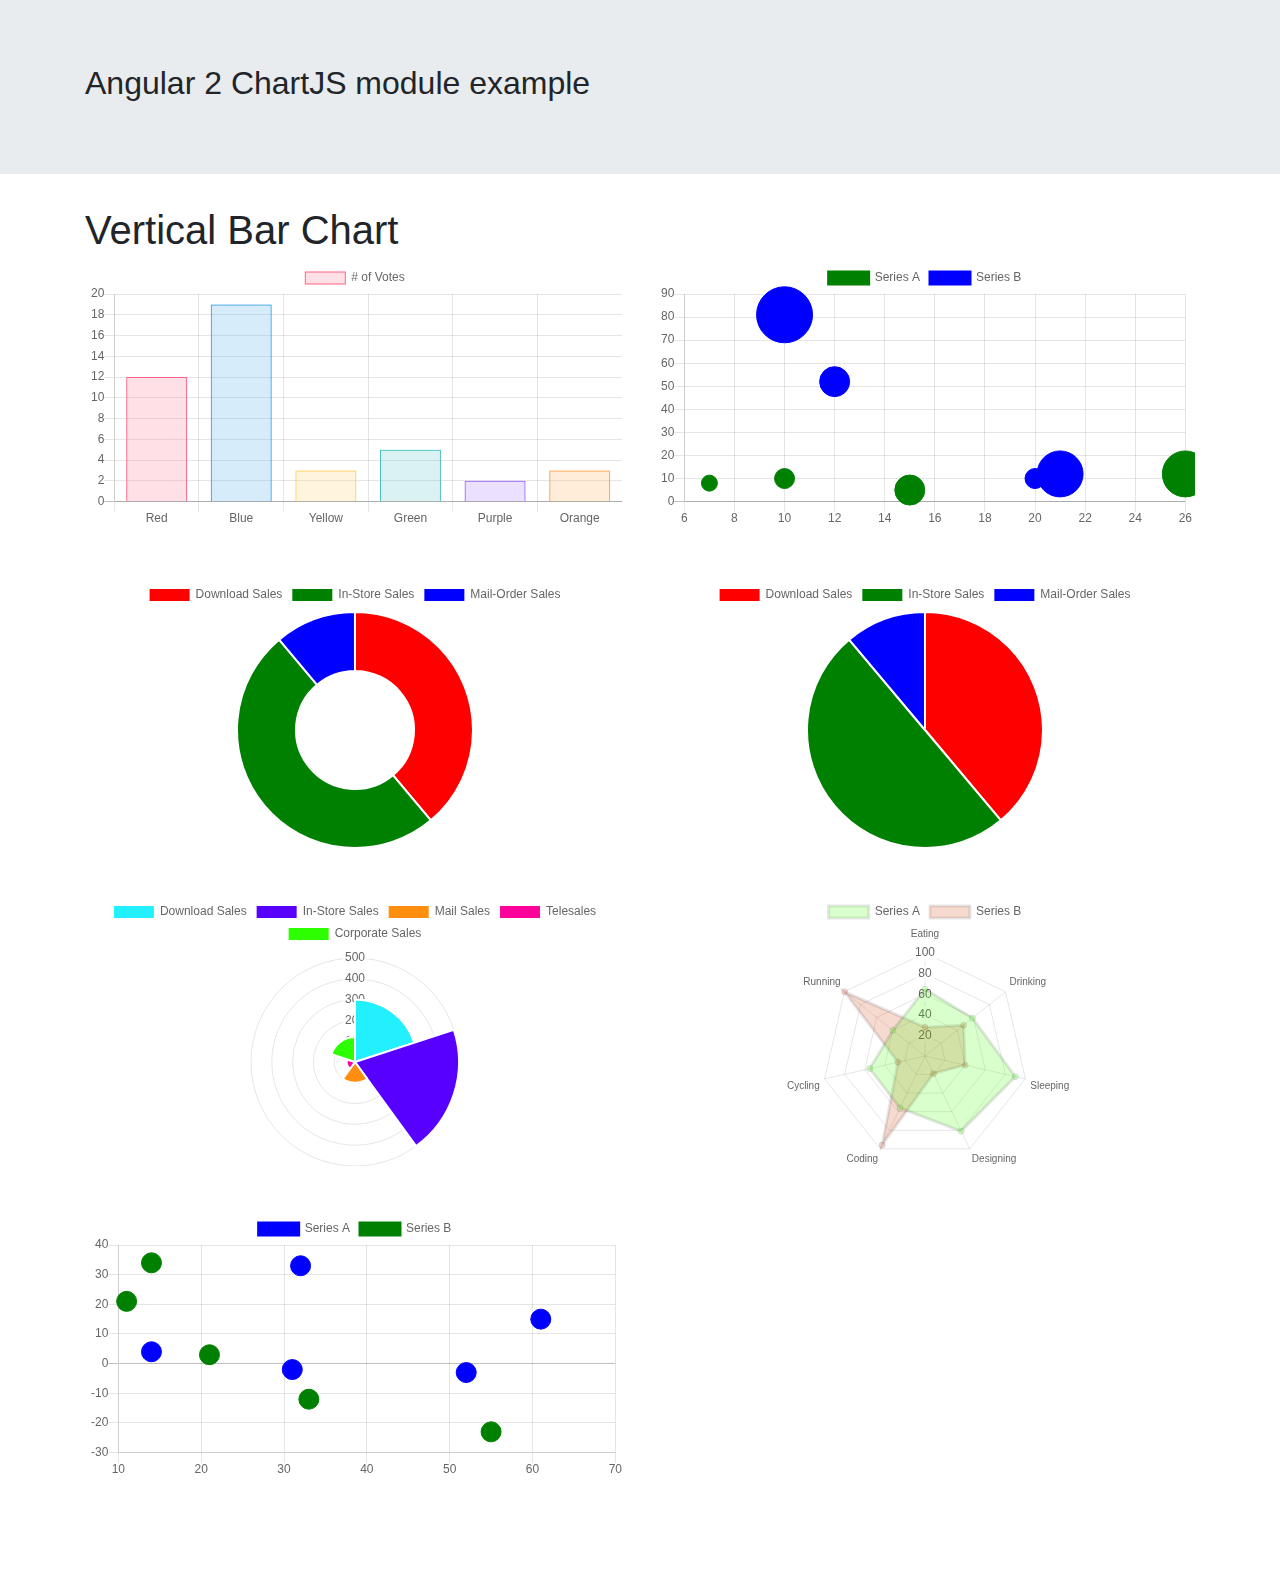
<file: chartjs-ng2-module/index.html>
<!doctype html>
<html>
<head>
  <meta charset="utf-8">
  <title>Ng2Chart JS Module Example</title>
  <base href="/chartjs-ng2-module/">

  <meta name="viewport" content="width=device-width, initial-scale=1">
  <link rel="icon" type="image/x-icon" href="favicon.ico">

<link rel="stylesheet" href="styles.7efd630cc1155a137a11.css">
  <!-- Global site tag (gtag.js) - Google Analytics -->
<script async src="https://www.googletagmanager.com/gtag/js?id=UA-141151994-1"></script>
<script>
  window.dataLayer = window.dataLayer || [];
  function gtag(){dataLayer.push(arguments);}
  gtag('js', new Date());

  gtag('config', 'UA-141151994-1');
</script>

  </head>
<body>
<div class="jumbotron jumbotron-fluid">
  <div class="container">
    <h2>Angular 2 ChartJS module example</h2>
  </div>
</div>
<div class="container">
  <app-root>Loading...</app-root>
</div>
<script type="text/javascript" src="runtime.26209474bfa8dc87a77c.js"></script><script type="text/javascript" src="polyfills.328f254172e4bcaad8e4.js"></script><script type="text/javascript" src="scripts.6cf4da7113bcd1218d80.js"></script><script type="text/javascript" src="main.6ab5790b3dff75da362e.js"></script></body>
</html>
</file>
